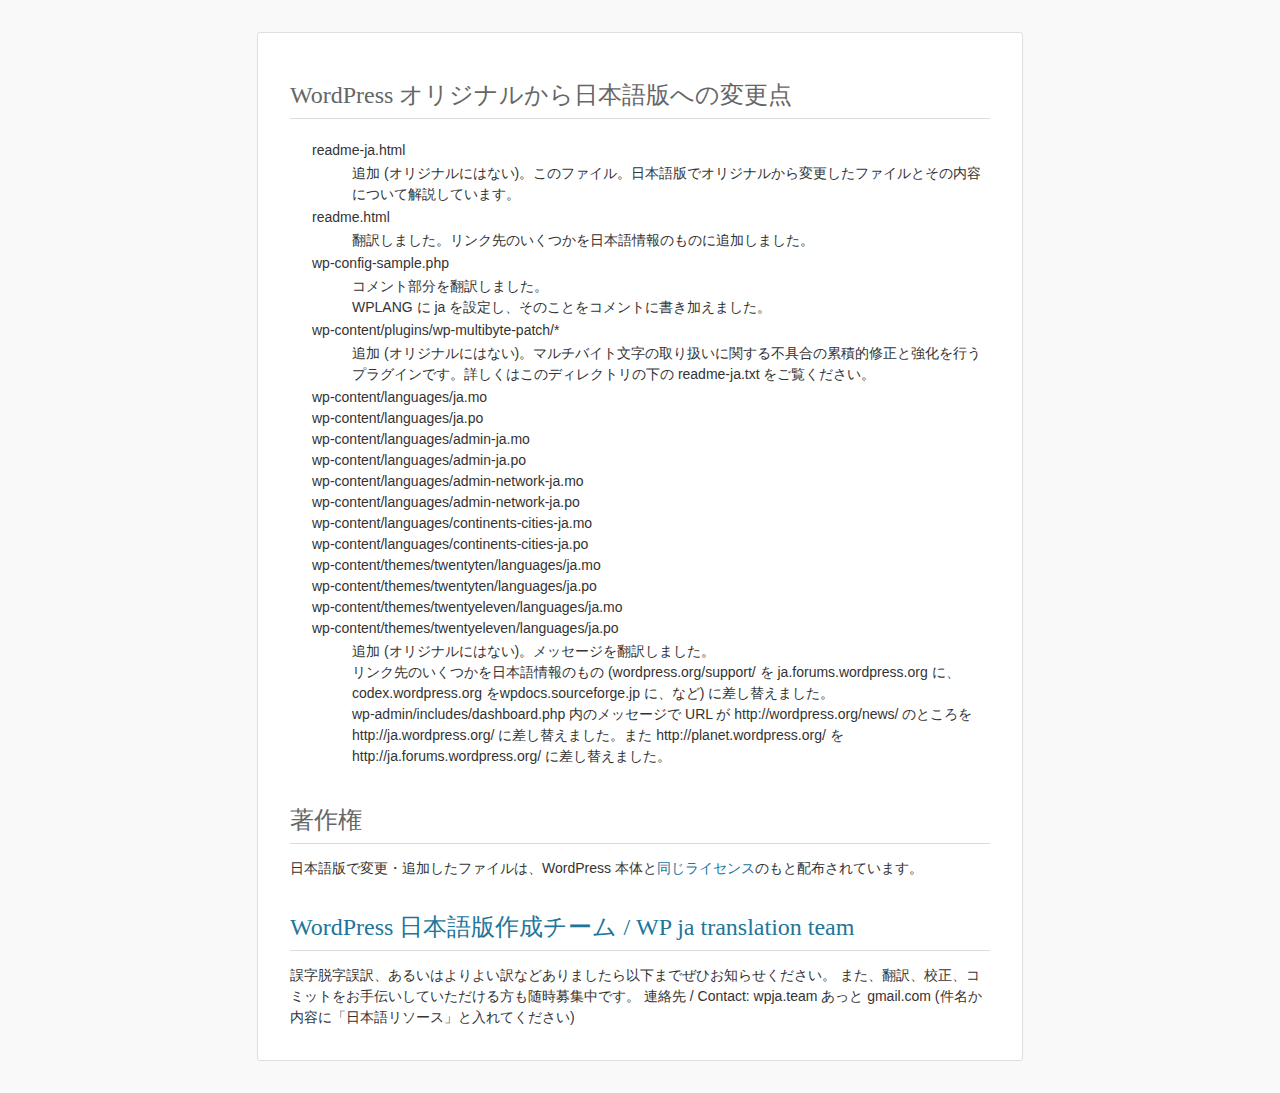
<file: wp/readme-ja.html>
<!DOCTYPE html PUBLIC "-//W3C//DTD XHTML 1.0 Strict//EN" "http://www.w3.org/TR/xhtml1/DTD/xhtml1-strict.dtd">
<html xmlns="http://www.w3.org/1999/xhtml">
<head>
	<meta http-equiv="Content-Type" content="text/html; charset=utf-8" />
	<title>WordPress オリジナルから日本語版への変更点</title>
	<link rel="stylesheet" href="wp-admin/css/install.css?ver=20100228" type="text/css" />
</head>
<body>
<h1>WordPress オリジナルから日本語版への変更点</h1>

<dl>
  <dt>readme-ja.html</dt>
  <dd>追加 (オリジナルにはない)。このファイル。日本語版でオリジナルから変更したファイルとその内容について解説しています。</dd>
  <dt>readme.html</dt>
  <dd>翻訳しました。リンク先のいくつかを日本語情報のものに追加しました。</dd>
  <dt>wp-config-sample.php</dt>
  <dd>コメント部分を翻訳しました。<br />
	WPLANG に ja を設定し、そのことをコメントに書き加えました。</dd>
  <dt>wp-content/plugins/wp-multibyte-patch/*</dt>
  <dd>追加 (オリジナルにはない)。マルチバイト文字の取り扱いに関する不具合の累積的修正と強化を行うプラグインです。詳しくはこのディレクトリの下の readme-ja.txt をご覧ください。</dd>
  <dt>wp-content/languages/ja.mo<br />
	wp-content/languages/ja.po<br />
	wp-content/languages/admin-ja.mo<br />
	wp-content/languages/admin-ja.po<br />
	wp-content/languages/admin-network-ja.mo<br />
	wp-content/languages/admin-network-ja.po<br />
	wp-content/languages/continents-cities-ja.mo<br />
	wp-content/languages/continents-cities-ja.po<br />
	wp-content/themes/twentyten/languages/ja.mo<br />
	wp-content/themes/twentyten/languages/ja.po<br />
	wp-content/themes/twentyeleven/languages/ja.mo<br />
	wp-content/themes/twentyeleven/languages/ja.po<br />
  <dd>追加 (オリジナルにはない)。メッセージを翻訳しました。<br />
	リンク先のいくつかを日本語情報のもの (wordpress.org/support/ を ja.forums.wordpress.org に、codex.wordpress.org をwpdocs.sourceforge.jp に、など) に差し替えました。<br />
	wp-admin/includes/dashboard.php 内のメッセージで URL が http://wordpress.org/news/ のところを http://ja.wordpress.org/ に差し替えました。また http://planet.wordpress.org/ を http://ja.forums.wordpress.org/ に差し替えました。</dd>
</dl>

<h1>著作権</h1>
<p>日本語版で変更・追加したファイルは、WordPress 本体と<a href="license.txt">同じライセンス</a>のもと配布されています。</p>

<h1><a href="http://groups.google.com/group/wp-ja-pkg" >WordPress 日本語版作成チーム / WP ja translation team</a></h1>
<p>
誤字脱字誤訳、あるいはよりよい訳などありましたら以下までぜひお知らせください。
また、翻訳、校正、コミットをお手伝いしていただける方も随時募集中です。
連絡先 / Contact: wpja.team あっと gmail.com (件名か内容に「日本語リソース」と入れてください)
</p>
</body>
</html>
</file>
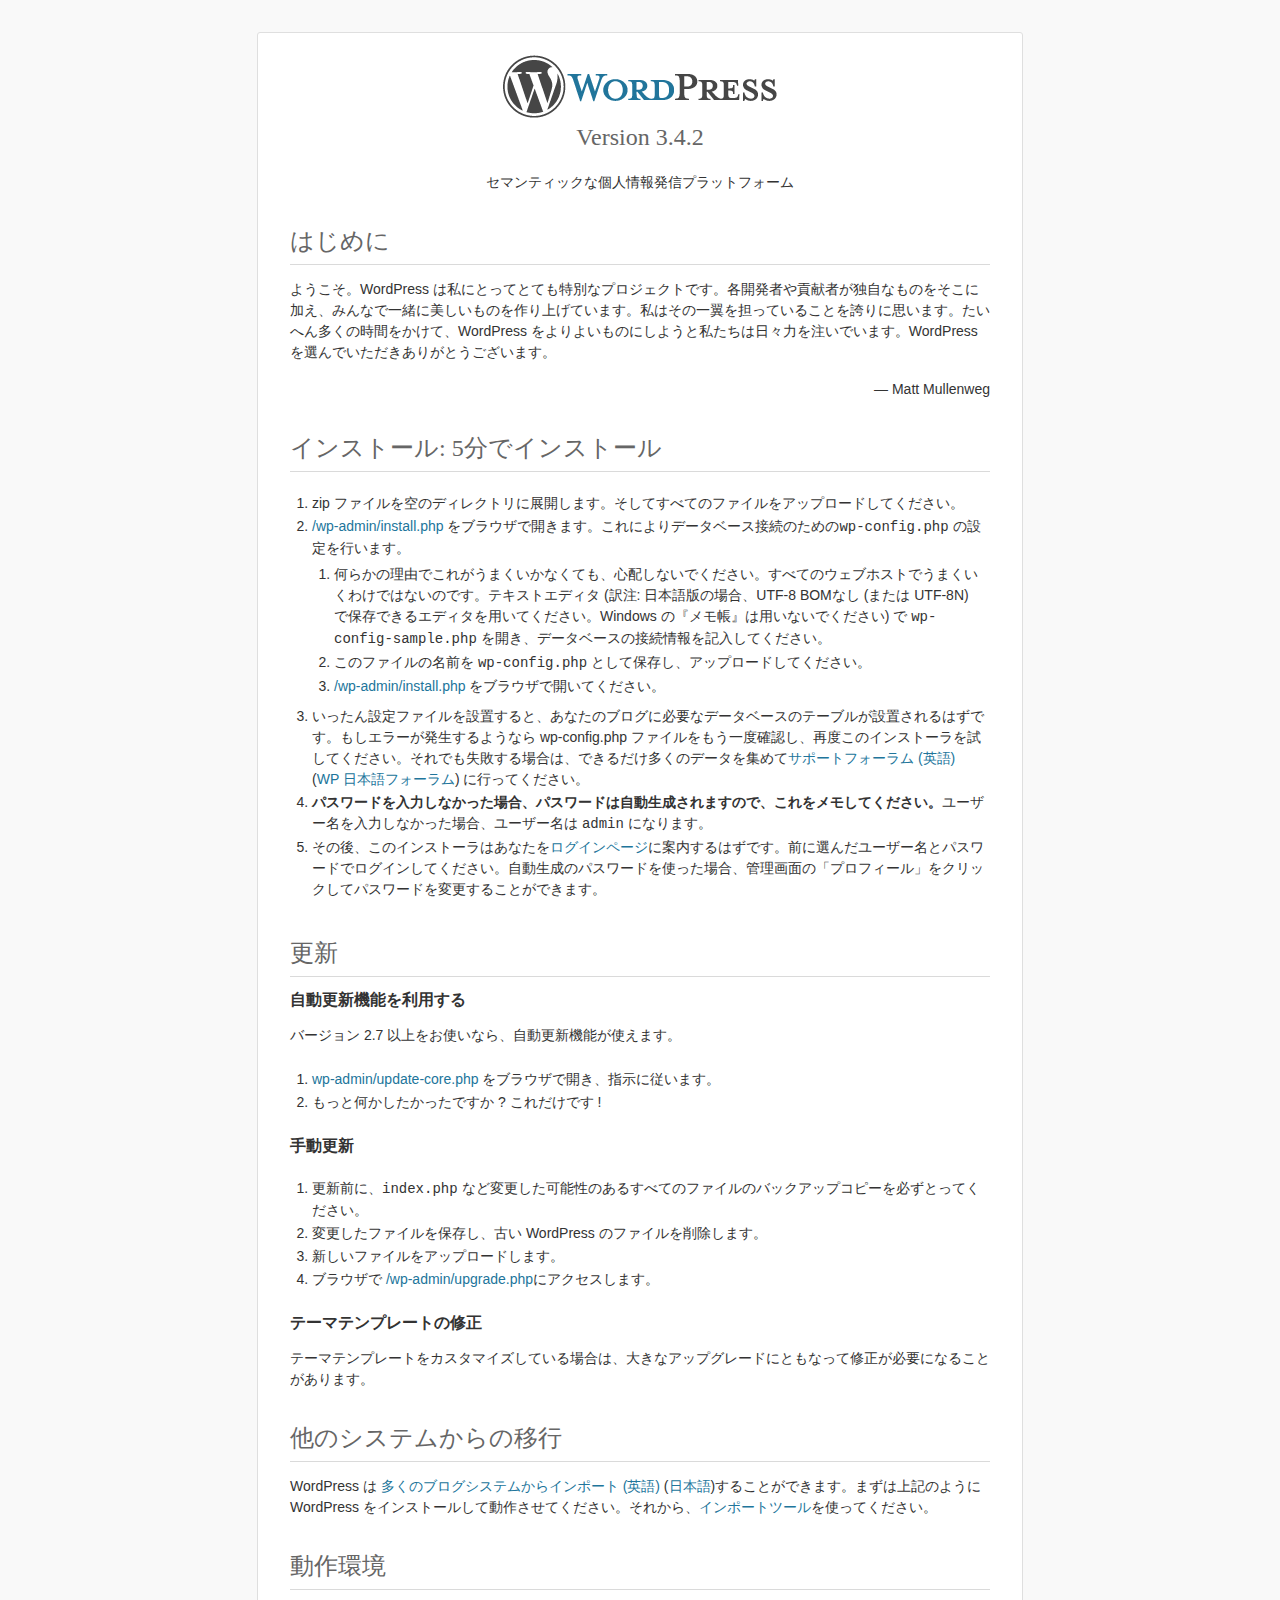
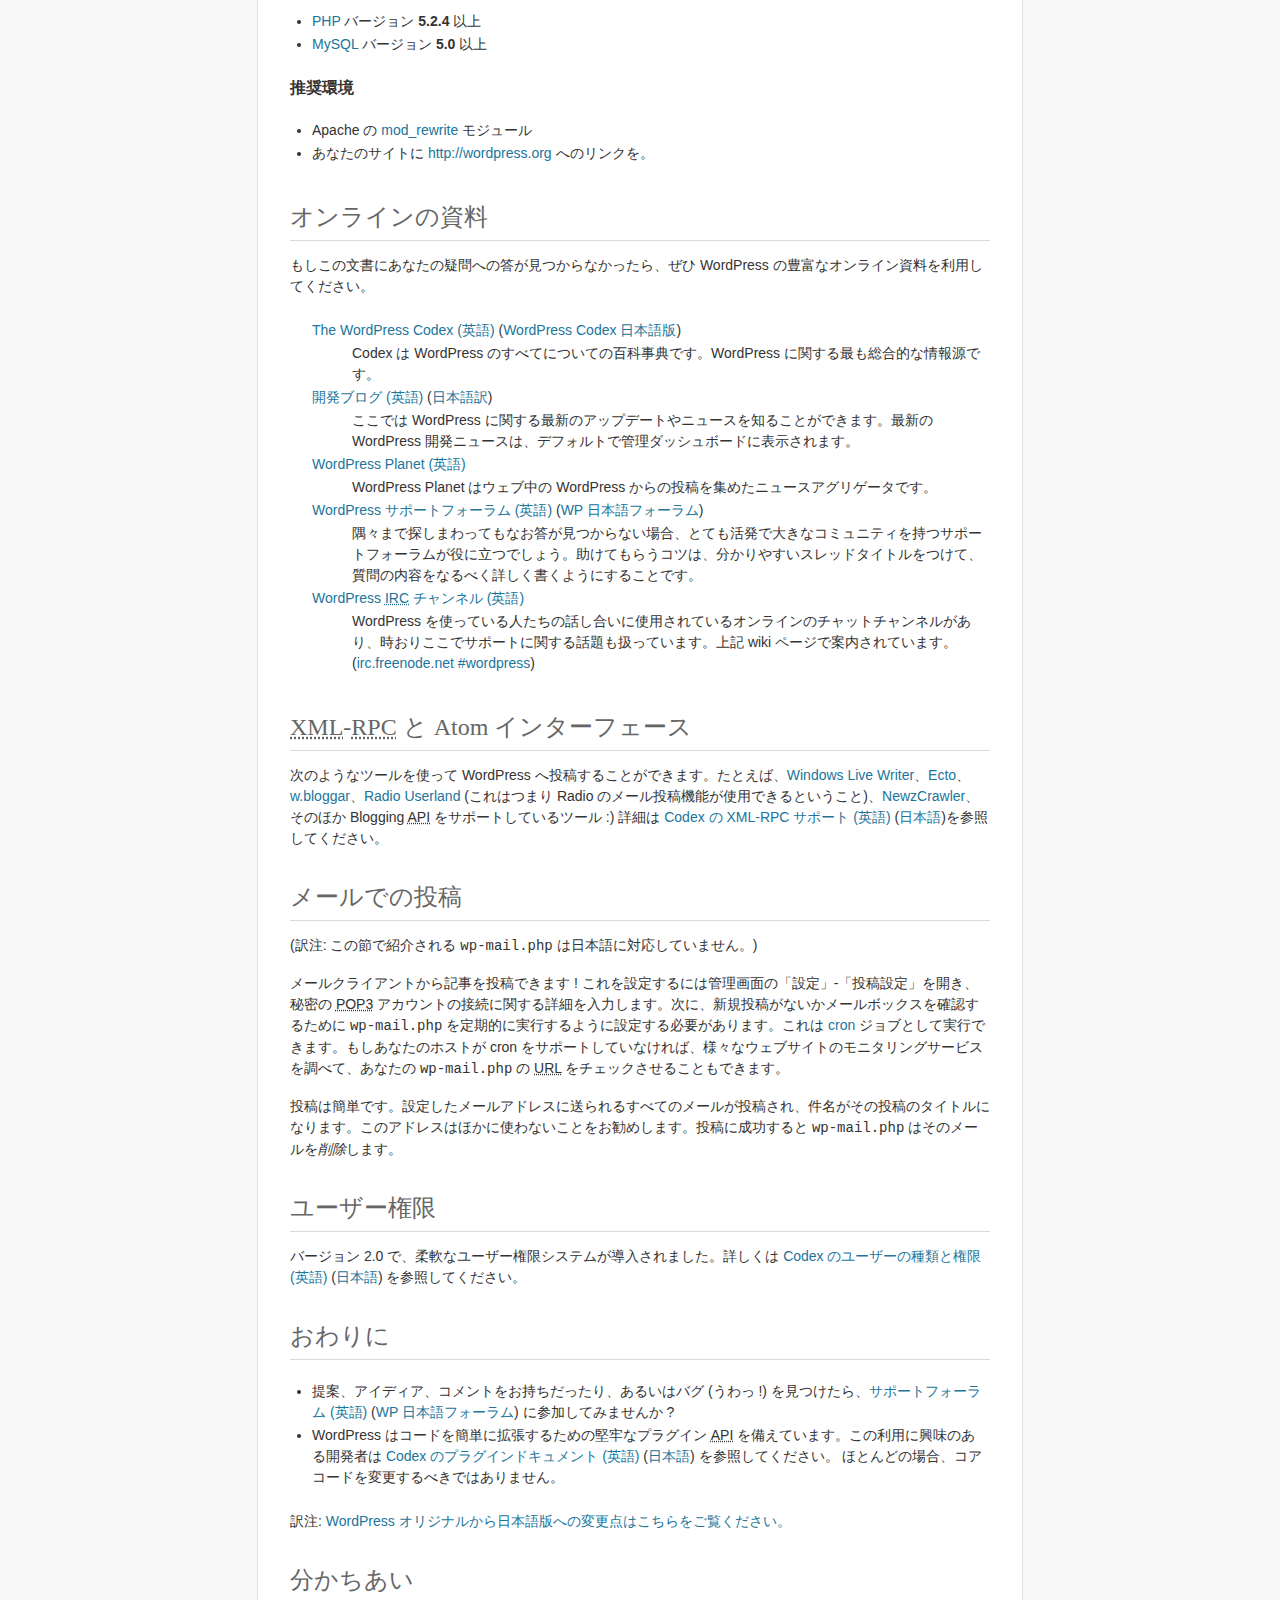
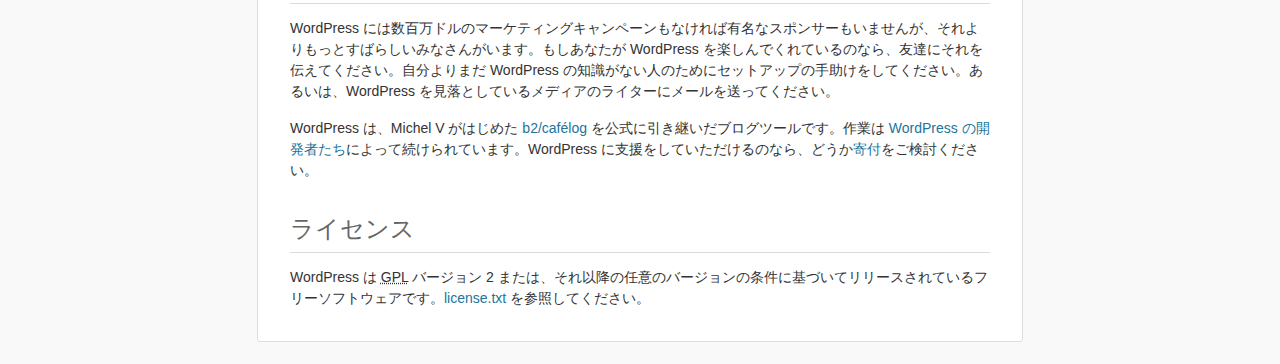
<file: wp/readme.html>
<!DOCTYPE html PUBLIC "-//W3C//DTD XHTML 1.0 Strict//EN" "http://www.w3.org/TR/xhtml1/DTD/xhtml1-strict.dtd">
<html xmlns="http://www.w3.org/1999/xhtml">
<head>
	<meta http-equiv="Content-Type" content="text/html; charset=utf-8" />
	<title>WordPress &#8250; お読みください</title>
	<link rel="stylesheet" href="wp-admin/css/install.css?ver=20100228" type="text/css" />
</head>
<body>
<h1 id="logo">
	<a href="http://wordpress.org/"><img alt="WordPress" src="wp-admin/images/wordpress-logo.png" /></a>
	<br /> Version 3.4.2
</h1>
<p style="text-align: center">セマンティックな個人情報発信プラットフォーム</p>

<h1>はじめに</h1>
<p>ようこそ。WordPress は私にとってとても特別なプロジェクトです。各開発者や貢献者が独自なものをそこに加え、みんなで一緒に美しいものを作り上げています。私はその一翼を担っていることを誇りに思います。たいへん多くの時間をかけて、WordPress をよりよいものにしようと私たちは日々力を注いでいます。WordPress を選んでいただきありがとうございます。</p>
<p style="text-align: right">&#8212; Matt Mullenweg</p>

<h1>インストール: 5分でインストール</h1>
<ol>
	<li>zip ファイルを空のディレクトリに展開します。そしてすべてのファイルをアップロードしてください。</li>
	<li><span class="file"><a href="wp-admin/install.php">/wp-admin/install.php</a></span> をブラウザで開きます。これによりデータベース接続のための<code>wp-config.php</code> の設定を行います。
		<ol>
			<li>何らかの理由でこれがうまくいかなくても、心配しないでください。すべてのウェブホストでうまくいくわけではないのです。テキストエディタ (訳注: 日本語版の場合、UTF-8 BOMなし (または UTF-8N) で保存できるエディタを用いてください。Windows の『メモ帳』は用いないでください) で <code>wp-config-sample.php</code> を開き、データベースの接続情報を記入してください。</li>
			<li>このファイルの名前を <code>wp-config.php</code> として保存し、アップロードしてください。</li>
			<li><span class="file"><a href="wp-admin/install.php">/wp-admin/install.php</a></span> をブラウザで開いてください。</li>
		</ol>
	</li>
	<li>いったん設定ファイルを設置すると、あなたのブログに必要なデータベースのテーブルが設置されるはずです。もしエラーが発生するようなら <span class="file">wp-config.php</span> ファイルをもう一度確認し、再度このインストーラを試してください。それでも失敗する場合は、できるだけ多くのデータを集めて<a href="http://wordpress.org/support/">サポートフォーラム (英語)</a> (<a href="http://ja.forums.wordpress.org/">WP 日本語フォーラム</a>) に行ってください。</li>
	<li><strong>パスワードを入力しなかった場合、パスワードは自動生成されますので、これをメモしてください。</strong>ユーザー名を入力しなかった場合、ユーザー名は <code>admin</code> になります。</li>
	<li>その後、このインストーラはあなたを<a href="wp-login.php">ログインページ</a>に案内するはずです。前に選んだユーザー名とパスワードでログインしてください。自動生成のパスワードを使った場合、管理画面の「プロフィール」をクリックしてパスワードを変更することができます。</li>
</ol>

<h1>更新</h1>
<h2>自動更新機能を利用する</h2>
<p>バージョン 2.7 以上をお使いなら、自動更新機能が使えます。</p>
<ol>
	<li><span class="file"><a href="wp-admin/update-core.php">wp-admin/update-core.php</a></span> をブラウザで開き、指示に従います。</li>
	<li>もっと何かしたかったですか ? これだけです !</li>
</ol>

<h2>手動更新</h2>
<ol>
	<li>更新前に、<code>index.php</code> など変更した可能性のあるすべてのファイルのバックアップコピーを必ずとってください。</li>
	<li>変更したファイルを保存し、古い WordPress のファイルを削除します。</li>
	<li>新しいファイルをアップロードします。</li>
	<li>ブラウザで <span class="file"><a href="wp-admin/upgrade.php">/wp-admin/upgrade.php</a></span>にアクセスします。</li>
</ol>

<h2>テーマテンプレートの修正</h2>
<p>テーマテンプレートをカスタマイズしている場合は、大きなアップグレードにともなって修正が必要になることがあります。</p>

<h1>他のシステムからの移行</h1>
<p>WordPress は <a href="http://codex.wordpress.org/Importing_Content">多くのブログシステムからインポート (英語)</a> (<a href="http://wpdocs.sourceforge.jp/Importing_Content" title="Importing_Content - WordPress Codex 日本語版">日本語</a>)することができます。まずは上記のように WordPress をインストールして動作させてください。それから、<a href="wp-admin/import.php" title="Import to WordPress">インポートツール</a>を使ってください。</p>

<h1>動作環境</h1>
<ul>
	<li><a href="http://php.net/">PHP</a> バージョン <strong>5.2.4</strong> 以上</li>
	<li><a href="http://www.mysql.com/">MySQL</a> バージョン <strong>5.0</strong> 以上</li>
</ul>

<h2>推奨環境</h2>
<ul>
	<li>Apache の <a href="http://httpd.apache.org/docs/2.2/mod/mod_rewrite.html">mod_rewrite</a> モジュール</li>
	<li>あなたのサイトに <a href="http://wordpress.org/">http://wordpress.org</a> へのリンクを。</li>
</ul>

<h1>オンラインの資料</h1>
<p>もしこの文書にあなたの疑問への答が見つからなかったら、ぜひ WordPress の豊富なオンライン資料を利用してください。</p>
<dl>
	<dt><a href="http://codex.wordpress.org/">The WordPress Codex (英語)</a> (<a href="http://wpdocs.sourceforge.jp/">WordPress Codex 日本語版</a>)</dt>
		<dd>Codex は WordPress のすべてについての百科事典です。WordPress に関する最も総合的な情報源です。</dd>
	<dt><a href="http://wordpress.org/news/">開発ブログ (英語)</a> (<a href="http://ja.wordpress.org/" title="WordPress | 日本語">日本語訳</a>)</dt>
		<dd>ここでは WordPress に関する最新のアップデートやニュースを知ることができます。最新の WordPress 開発ニュースは、デフォルトで管理ダッシュボードに表示されます。</dd>
	<dt><a href="http://planet.wordpress.org/">WordPress Planet (英語)</a></dt>
		<dd>WordPress Planet はウェブ中の WordPress からの投稿を集めたニュースアグリゲータです。</dd>
	<dt><a href="http://wordpress.org/support/">WordPress サポートフォーラム (英語)</a> (<a href="http://ja.forums.wordpress.org/">WP 日本語フォーラム</a>)</dt>
		<dd>隅々まで探しまわってもなお答が見つからない場合、とても活発で大きなコミュニティを持つサポートフォーラムが役に立つでしょう。助けてもらうコツは、分かりやすいスレッドタイトルをつけて、質問の内容をなるべく詳しく書くようにすることです。</dd>
	<dt><a href="http://codex.wordpress.org/IRC">WordPress <abbr title="Internet Relay Chat">IRC</abbr> チャンネル (英語)</a></dt>
		<dd>WordPress を使っている人たちの話し合いに使用されているオンラインのチャットチャンネルがあり、時おりここでサポートに関する話題も扱っています。上記 wiki ページで案内されています。(<a href="irc://irc.freenode.net/wordpress">irc.freenode.net #wordpress</a>)</dd>
</dl>

<h1><abbr title="eXtensible Markup Language">XML</abbr>-<abbr title="Remote Procedure Call">RPC</abbr> と Atom インターフェース</h1>
<p>次のようなツールを使って WordPress へ投稿することができます。たとえば、<a href="http://download.live.com/writer">Windows Live Writer</a>、<a href="http://illuminex.com/ecto/">Ecto</a>、<a href="http://bloggar.com/">w.bloggar</a>、<a href="http://radio.userland.com/">Radio Userland</a> (これはつまり Radio のメール投稿機能が使用できるということ)、<a href="http://www.newzcrawler.com/">NewzCrawler</a>、そのほか Blogging <abbr title="application programming interface">API</abbr> をサポートしているツール :) 詳細は <a href="http://codex.wordpress.org/XML-RPC_Support">Codex の <abbr>XML</abbr>-<abbr>RPC</abbr> サポート (英語) </a> (<a href="http://wpdocs.sourceforge.jp/XML-RPC_Support" title="XML-RPCサポート - WordPress Codex 日本語版">日本語</a>)を参照してください。</p>

<h1>メールでの投稿</h1>
<p>(訳注: この節で紹介される <code>wp-mail.php</code> は日本語に対応していません。)</p>
<p>メールクライアントから記事を投稿できます ! これを設定するには管理画面の「設定」-「投稿設定」を開き、秘密の <abbr title="Post Office Protocol version 3">POP3</abbr> アカウントの接続に関する詳細を入力します。次に、新規投稿がないかメールボックスを確認するために <code>wp-mail.php</code> を定期的に実行するように設定する必要があります。これは <a href="http://en.wikipedia.org/wiki/Cron">cron</a> ジョブとして実行できます。もしあなたのホストが cron をサポートしていなければ、様々なウェブサイトのモニタリングサービスを調べて、あなたの <code>wp-mail.php</code> の <abbr title="Uniform Resource Locator">URL</abbr> をチェックさせることもできます。</p>
<p>投稿は簡単です。設定したメールアドレスに送られるすべてのメールが投稿され、件名がその投稿のタイトルになります。このアドレスはほかに使わないことをお勧めします。投稿に成功すると <code>wp-mail.php</code> はそのメールを<em>削除</em>します。</p>

<h1>ユーザー権限</h1>
<p>バージョン 2.0 で、柔軟なユーザー権限システムが導入されました。詳しくは <a href="http://codex.wordpress.org/Roles_and_Capabilities" title="WordPress roles and capabilities">Codex のユーザーの種類と権限 (英語)</a> (<a href="http://wpdocs.sourceforge.jp/Roles_and_Capabilities" title="ユーザーの種類と権限 - WordPress Codex 日本語版">日本語</a>) を参照してください。</p>

<h1>おわりに</h1>
<ul>
	<li>提案、アイディア、コメントをお持ちだったり、あるいはバグ (うわっ !) を見つけたら、<a href="http://wordpress.org/support/">サポートフォーラム (英語)</a> (<a href="http://ja.forums.wordpress.org/">WP 日本語フォーラム</a>) に参加してみませんか ?</li>
	<li>WordPress はコードを簡単に拡張するための堅牢なプラグイン <abbr title="application programming interface">API</abbr> を備えています。この利用に興味のある開発者は <a href="http://codex.wordpress.org/Plugin_API">Codex のプラグインドキュメント (英語)</a> (<a href="http://wpdocs.sourceforge.jp/%E3%83%97%E3%83%A9%E3%82%B0%E3%82%A4%E3%83%B3_API" title="プラグイン API - WordPress Codex 日本語版">日本語</a>) を参照してください。 ほとんどの場合、コアコードを変更するべきではありません。</li>
</ul>
<p>訳注: <a href="readme-ja.html" >WordPress オリジナルから日本語版への変更点はこちらをご覧ください。</a></p>

<h1>分かちあい</h1>
<p>WordPress には数百万ドルのマーケティングキャンペーンもなければ有名なスポンサーもいませんが、それよりもっとすばらしいみなさんがいます。もしあなたが WordPress を楽しんでくれているのなら、友達にそれを伝えてください。自分よりまだ WordPress の知識がない人のためにセットアップの手助けをしてください。あるいは、WordPress を見落としているメディアのライターにメールを送ってください。</p>

<p>WordPress は、Michel V がはじめた <a href="http://cafelog.com/">b2/caf&#233;log</a> を公式に引き継いだブログツールです。作業は <a href="http://wordpress.org/about/">WordPress の開発者たち</a>によって続けられています。WordPress に支援をしていただけるのなら、どうか<a href="http://wordpress.org/donate/">寄付</a>をご検討ください。</p>

<h1>ライセンス</h1>
<p>WordPress は <abbr title="GNU General Public License">GPL</abbr> バージョン 2 または、それ以降の任意のバージョンの条件に基づいてリリースされているフリーソフトウェアです。<a href="license.txt">license.txt</a> を参照してください。</p>


</body>
</html>
</file>
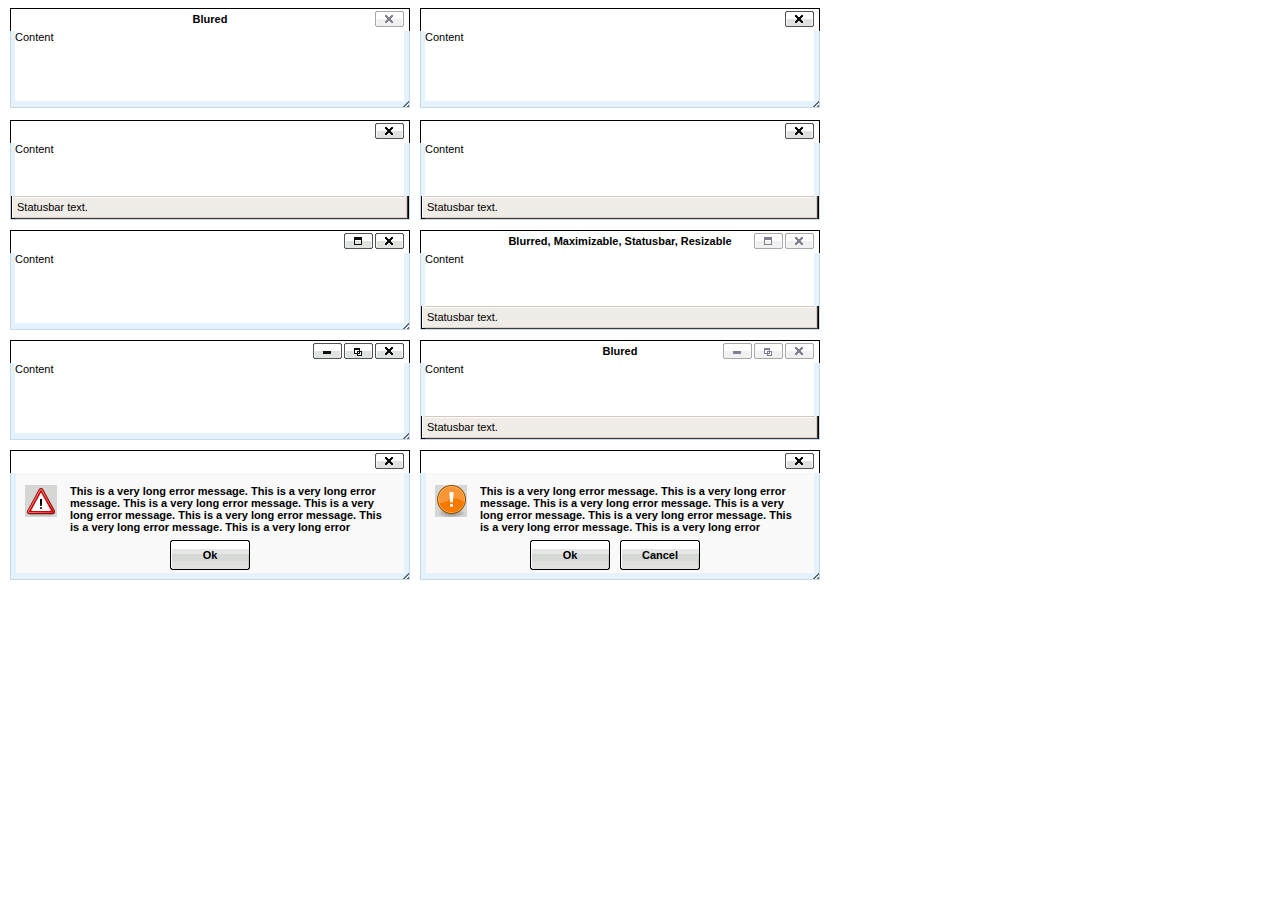
<file: wp/wp-includes/js/tinymce/plugins/inlinepopups/template.htm>
<!-- <!DOCTYPE html PUBLIC "-//W3C//DTD XHTML 1.0 Strict//EN" "http://www.w3.org/TR/xhtml1/DTD/xhtml1-strict.dtd"> -->
<html xmlns="http://www.w3.org/1999/xhtml">
<head>
<title>Template for dialogs</title>
<link rel="stylesheet" type="text/css" href="skins/clearlooks2/window.css?ver=349-20120314" />
</head>
<body>

<div class="mceEditor">
	<div class="clearlooks2" style="width:400px; height:100px; left:10px;">
		<div class="mceWrapper">
			<div class="mceTop">
				<div class="mceLeft"></div>
				<div class="mceCenter"></div>
				<div class="mceRight"></div>
				<span>Blured</span>
			</div>

			<div class="mceMiddle">
				<div class="mceLeft"></div>
				<span>Content</span>
				<div class="mceRight"></div>
			</div>

			<div class="mceBottom">
				<div class="mceLeft"></div>
				<div class="mceCenter"></div>
				<div class="mceRight"></div>
				<span>Statusbar text.</span>
			</div>

			<a class="mceMove" href="#"></a>
			<a class="mceMin" href="#"></a>
			<a class="mceMax" href="#"></a>
			<a class="mceMed" href="#"></a>
			<a class="mceClose" href="#"></a>
			<a class="mceResize mceResizeN" href="#"></a>
			<a class="mceResize mceResizeS" href="#"></a>
			<a class="mceResize mceResizeW" href="#"></a>
			<a class="mceResize mceResizeE" href="#"></a>
			<a class="mceResize mceResizeNW" href="#"></a>
			<a class="mceResize mceResizeNE" href="#"></a>
			<a class="mceResize mceResizeSW" href="#"></a>
			<a class="mceResize mceResizeSE" href="#"></a>
		</div>
	</div>

	<div class="clearlooks2" style="width:400px; height:100px; left:420px;">
		<div class="mceWrapper mceMovable mceFocus">
			<div class="mceTop">
				<div class="mceLeft"></div>
				<div class="mceCenter"></div>
				<div class="mceRight"></div>
				<span>Focused</span>
			</div>

			<div class="mceMiddle">
				<div class="mceLeft"></div>
				<span>Content</span>
				<div class="mceRight"></div>
			</div>

			<div class="mceBottom">
				<div class="mceLeft"></div>
				<div class="mceCenter"></div>
				<div class="mceRight"></div>
				<span>Statusbar text.</span>
			</div>

			<a class="mceMove" href="#"></a>
			<a class="mceMin" href="#"></a>
			<a class="mceMax" href="#"></a>
			<a class="mceMed" href="#"></a>
			<a class="mceClose" href="#"></a>
			<a class="mceResize mceResizeN" href="#"></a>
			<a class="mceResize mceResizeS" href="#"></a>
			<a class="mceResize mceResizeW" href="#"></a>
			<a class="mceResize mceResizeE" href="#"></a>
			<a class="mceResize mceResizeNW" href="#"></a>
			<a class="mceResize mceResizeNE" href="#"></a>
			<a class="mceResize mceResizeSW" href="#"></a>
			<a class="mceResize mceResizeSE" href="#"></a>
		</div>
	</div>

	<div class="clearlooks2" style="width:400px; height:100px; left:10px; top:120px;">
		<div class="mceWrapper mceMovable mceFocus mceStatusbar">
			<div class="mceTop">
				<div class="mceLeft"></div>
				<div class="mceCenter"></div>
				<div class="mceRight"></div>
				<span>Statusbar</span>
			</div>

			<div class="mceMiddle">
				<div class="mceLeft"></div>
				<span>Content</span>
				<div class="mceRight"></div>
			</div>

			<div class="mceBottom">
				<div class="mceLeft"></div>
				<div class="mceCenter"></div>
				<div class="mceRight"></div>
				<span>Statusbar text.</span>
			</div>

			<a class="mceMove" href="#"></a>
			<a class="mceMin" href="#"></a>
			<a class="mceMax" href="#"></a>
			<a class="mceMed" href="#"></a>
			<a class="mceClose" href="#"></a>
			<a class="mceResize mceResizeN" href="#"></a>
			<a class="mceResize mceResizeS" href="#"></a>
			<a class="mceResize mceResizeW" href="#"></a>
			<a class="mceResize mceResizeE" href="#"></a>
			<a class="mceResize mceResizeNW" href="#"></a>
			<a class="mceResize mceResizeNE" href="#"></a>
			<a class="mceResize mceResizeSW" href="#"></a>
			<a class="mceResize mceResizeSE" href="#"></a>
		</div>
	</div>

	<div class="clearlooks2" style="width:400px; height:100px; left:420px; top:120px;">
		<div class="mceWrapper mceMovable mceFocus mceStatusbar mceResizable">
			<div class="mceTop">
				<div class="mceLeft"></div>
				<div class="mceCenter"></div>
				<div class="mceRight"></div>
				<span>Statusbar, Resizable</span>
			</div>

			<div class="mceMiddle">
				<div class="mceLeft"></div>
				<span>Content</span>
				<div class="mceRight"></div>
			</div>

			<div class="mceBottom">
				<div class="mceLeft"></div>
				<div class="mceCenter"></div>
				<div class="mceRight"></div>
				<span>Statusbar text.</span>
			</div>

			<a class="mceMove" href="#"></a>
			<a class="mceMin" href="#"></a>
			<a class="mceMax" href="#"></a>
			<a class="mceMed" href="#"></a>
			<a class="mceClose" href="#"></a>
			<a class="mceResize mceResizeN" href="#"></a>
			<a class="mceResize mceResizeS" href="#"></a>
			<a class="mceResize mceResizeW" href="#"></a>
			<a class="mceResize mceResizeE" href="#"></a>
			<a class="mceResize mceResizeNW" href="#"></a>
			<a class="mceResize mceResizeNE" href="#"></a>
			<a class="mceResize mceResizeSW" href="#"></a>
			<a class="mceResize mceResizeSE" href="#"></a>
		</div>
	</div>

	<div class="clearlooks2" style="width:400px; height:100px; left:10px; top:230px;">
		<div class="mceWrapper mceMovable mceFocus mceResizable mceMaximizable">
			<div class="mceTop">
				<div class="mceLeft"></div>
				<div class="mceCenter"></div>
				<div class="mceRight"></div>
				<span>Resizable, Maximizable</span>
			</div>

			<div class="mceMiddle">
				<div class="mceLeft"></div>
				<span>Content</span>
				<div class="mceRight"></div>
			</div>

			<div class="mceBottom">
				<div class="mceLeft"></div>
				<div class="mceCenter"></div>
				<div class="mceRight"></div>
				<span>Statusbar text.</span>
			</div>

			<a class="mceMove" href="#"></a>
			<a class="mceMin" href="#"></a>
			<a class="mceMax" href="#"></a>
			<a class="mceMed" href="#"></a>
			<a class="mceClose" href="#"></a>
			<a class="mceResize mceResizeN" href="#"></a>
			<a class="mceResize mceResizeS" href="#"></a>
			<a class="mceResize mceResizeW" href="#"></a>
			<a class="mceResize mceResizeE" href="#"></a>
			<a class="mceResize mceResizeNW" href="#"></a>
			<a class="mceResize mceResizeNE" href="#"></a>
			<a class="mceResize mceResizeSW" href="#"></a>
			<a class="mceResize mceResizeSE" href="#"></a>
		</div>
	</div>

	<div class="clearlooks2" style="width:400px; height:100px; left:420px; top:230px;">
		<div class="mceWrapper mceMovable mceStatusbar mceResizable mceMaximizable">
			<div class="mceTop">
				<div class="mceLeft"></div>
				<div class="mceCenter"></div>
				<div class="mceRight"></div>
				<span>Blurred, Maximizable, Statusbar, Resizable</span>
			</div>

			<div class="mceMiddle">
				<div class="mceLeft"></div>
				<span>Content</span>
				<div class="mceRight"></div>
			</div>

			<div class="mceBottom">
				<div class="mceLeft"></div>
				<div class="mceCenter"></div>
				<div class="mceRight"></div>
				<span>Statusbar text.</span>
			</div>

			<a class="mceMove" href="#"></a>
			<a class="mceMin" href="#"></a>
			<a class="mceMax" href="#"></a>
			<a class="mceMed" href="#"></a>
			<a class="mceClose" href="#"></a>
			<a class="mceResize mceResizeN" href="#"></a>
			<a class="mceResize mceResizeS" href="#"></a>
			<a class="mceResize mceResizeW" href="#"></a>
			<a class="mceResize mceResizeE" href="#"></a>
			<a class="mceResize mceResizeNW" href="#"></a>
			<a class="mceResize mceResizeNE" href="#"></a>
			<a class="mceResize mceResizeSW" href="#"></a>
			<a class="mceResize mceResizeSE" href="#"></a>
		</div>
	</div>

	<div class="clearlooks2" style="width:400px; height:100px; left:10px; top:340px;">
		<div class="mceWrapper mceMovable mceFocus mceResizable mceMaximized mceMinimizable mceMaximizable">
			<div class="mceTop">
				<div class="mceLeft"></div>
				<div class="mceCenter"></div>
				<div class="mceRight"></div>
				<span>Maximized, Maximizable, Minimizable</span>
			</div>

			<div class="mceMiddle">
				<div class="mceLeft"></div>
				<span>Content</span>
				<div class="mceRight"></div>
			</div>

			<div class="mceBottom">
				<div class="mceLeft"></div>
				<div class="mceCenter"></div>
				<div class="mceRight"></div>
				<span>Statusbar text.</span>
			</div>

			<a class="mceMove" href="#"></a>
			<a class="mceMin" href="#"></a>
			<a class="mceMax" href="#"></a>
			<a class="mceMed" href="#"></a>
			<a class="mceClose" href="#"></a>
			<a class="mceResize mceResizeN" href="#"></a>
			<a class="mceResize mceResizeS" href="#"></a>
			<a class="mceResize mceResizeW" href="#"></a>
			<a class="mceResize mceResizeE" href="#"></a>
			<a class="mceResize mceResizeNW" href="#"></a>
			<a class="mceResize mceResizeNE" href="#"></a>
			<a class="mceResize mceResizeSW" href="#"></a>
			<a class="mceResize mceResizeSE" href="#"></a>
		</div>
	</div>

	<div class="clearlooks2" style="width:400px; height:100px; left:420px; top:340px;">
		<div class="mceWrapper mceMovable mceStatusbar mceResizable mceMaximized mceMinimizable mceMaximizable">
			<div class="mceTop">
				<div class="mceLeft"></div>
				<div class="mceCenter"></div>
				<div class="mceRight"></div>
				<span>Blured</span>
			</div>

			<div class="mceMiddle">
				<div class="mceLeft"></div>
				<span>Content</span>
				<div class="mceRight"></div>
			</div>

			<div class="mceBottom">
				<div class="mceLeft"></div>
				<div class="mceCenter"></div>
				<div class="mceRight"></div>
				<span>Statusbar text.</span>
			</div>

			<a class="mceMove" href="#"></a>
			<a class="mceMin" href="#"></a>
			<a class="mceMax" href="#"></a>
			<a class="mceMed" href="#"></a>
			<a class="mceClose" href="#"></a>
			<a class="mceResize mceResizeN" href="#"></a>
			<a class="mceResize mceResizeS" href="#"></a>
			<a class="mceResize mceResizeW" href="#"></a>
			<a class="mceResize mceResizeE" href="#"></a>
			<a class="mceResize mceResizeNW" href="#"></a>
			<a class="mceResize mceResizeNE" href="#"></a>
			<a class="mceResize mceResizeSW" href="#"></a>
			<a class="mceResize mceResizeSE" href="#"></a>
		</div>
	</div>

	<div class="clearlooks2" style="width:400px; height:130px; left:10px; top:450px;">
		<div class="mceWrapper mceMovable mceFocus mceModal mceAlert">
			<div class="mceTop">
				<div class="mceLeft"></div>
				<div class="mceCenter"></div>
				<div class="mceRight"></div>
				<span>Alert</span>
			</div>

			<div class="mceMiddle">
				<div class="mceLeft"></div>
				<span>
					This is a very long error message. This is a very long error message.
					This is a very long error message. This is a very long error message.
					This is a very long error message. This is a very long error message.
					This is a very long error message. This is a very long error message.
					This is a very long error message. This is a very long error message.
					This is a very long error message. This is a very long error message.
				</span>
				<div class="mceRight"></div>
				<div class="mceIcon"></div>
			</div>

			<div class="mceBottom">
				<div class="mceLeft"></div>
				<div class="mceCenter"></div>
				<div class="mceRight"></div>
			</div>

			<a class="mceMove" href="#"></a>
			<a class="mceButton mceOk" href="#">Ok</a>
			<a class="mceClose" href="#"></a>
		</div>
	</div>

	<div class="clearlooks2" style="width:400px; height:130px; left:420px; top:450px;">
		<div class="mceWrapper mceMovable mceFocus mceModal mceConfirm">
			<div class="mceTop">
				<div class="mceLeft"></div>
				<div class="mceCenter"></div>
				<div class="mceRight"></div>
				<span>Confirm</span>
			</div>

			<div class="mceMiddle">
				<div class="mceLeft"></div>
				<span>
					This is a very long error message. This is a very long error message.
					This is a very long error message. This is a very long error message.
					This is a very long error message. This is a very long error message.
					This is a very long error message. This is a very long error message.
					This is a very long error message. This is a very long error message.
					This is a very long error message. This is a very long error message.
					</span>
				<div class="mceRight"></div>
				<div class="mceIcon"></div>
			</div>

			<div class="mceBottom">
				<div class="mceLeft"></div>
				<div class="mceCenter"></div>
				<div class="mceRight"></div>
			</div>

			<a class="mceMove" href="#"></a>
			<a class="mceButton mceOk" href="#">Ok</a>
			<a class="mceButton mceCancel" href="#">Cancel</a>
			<a class="mceClose" href="#"></a>
		</div>
	</div>
</div>

</body>
</html>
</file>
<file: wp/wp-admin/css/install.css>
html{background:#f9f9f9}body{background:#fff;color:#333;font-family:sans-serif;margin:2em auto;padding:1em 2em;-webkit-border-radius:3px;border-radius:3px;border:1px solid #dfdfdf;max-width:700px}a{color:#21759b;text-decoration:none}a:hover{color:#d54e21}h1{border-bottom:1px solid #dadada;clear:both;color:#666;font:24px Georgia,"Times New Roman",Times,serif;margin:30px 0 0 0;padding:0;padding-bottom:7px}h2{font-size:16px}p,li,dd,dt{padding-bottom:2px;font-size:14px;line-height:1.5}code,.code{font-size:14px}ul,ol,dl{padding:5px 5px 5px 22px}a img{border:0}abbr{border:0;font-variant:normal}#logo{margin:6px 0 14px 0;border-bottom:0;text-align:center}.step{margin:20px 0 15px}.step,th{text-align:left;padding:0}.submit input,.button,.button-secondary{font-family:sans-serif;text-decoration:none;font-size:14px!important;line-height:16px;padding:6px 12px;cursor:pointer;border:1px solid #bbb;color:#464646;-webkit-border-radius:15px;border-radius:15px;-moz-box-sizing:content-box;-webkit-box-sizing:content-box;box-sizing:content-box}.button:hover,.button-secondary:hover,.submit input:hover{color:#000;border-color:#666}.button,.submit input,.button-secondary{background:#f2f2f2 url(../images/white-grad.png) repeat-x scroll left top}.button:active,.submit input:active,.button-secondary:active{background:#eee url(../images/white-grad-active.png) repeat-x scroll left top}textarea{border:1px solid #dfdfdf;-webkit-border-radius:3px;border-radius:3px;font-family:sans-serif;width:695px}.form-table{border-collapse:collapse;margin-top:1em;width:100%}.form-table td{margin-bottom:9px;padding:10px 20px 10px 0;border-bottom:8px solid #fff;font-size:14px;vertical-align:top}.form-table th{font-size:14px;text-align:left;padding:16px 20px 10px 0;border-bottom:8px solid #fff;width:140px;vertical-align:top}.form-table code{line-height:18px;font-size:14px}.form-table p{margin:4px 0 0 0;font-size:11px}.form-table input{line-height:20px;font-size:15px;padding:2px;border:1px #dfdfdf solid;-webkit-border-radius:3px;border-radius:3px;font-family:sans-serif}.form-table input[type=text],.form-table input[type=password]{width:206px}.form-table th p{font-weight:normal}.form-table.install-success td{vertical-align:middle;padding:16px 20px 10px 0}.form-table.install-success td p{margin:0;font-size:14px}.form-table.install-success td code{margin:0;font-size:18px}#error-page{margin-top:50px}#error-page p{font-size:14px;line-height:18px;margin:25px 0 20px}#error-page code,.code{font-family:Consolas,Monaco,monospace}#pass-strength-result{background-color:#eee;border-color:#ddd!important;border-style:solid;border-width:1px;margin:5px 5px 5px 0;padding:5px;text-align:center;width:200px;display:none}#pass-strength-result.bad{background-color:#ffb78c;border-color:#ff853c!important}#pass-strength-result.good{background-color:#ffec8b;border-color:#fc0!important}#pass-strength-result.short{background-color:#ffa0a0;border-color:#f04040!important}#pass-strength-result.strong{background-color:#c3ff88;border-color:#8dff1c!important}.message{border:1px solid #e6db55;padding:.3em .6em;margin:5px 0 15px;background-color:#ffffe0}body.rtl{font-family:Tahoma,arial}.rtl h1{font-family:arial;margin:5px -4px 0 0}.rtl ul,.rtl ol{padding:5px 22px 5px 5px}.rtl .step,.rtl th,.rtl .form-table th{text-align:right}.rtl .submit input,.rtl .button,.rtl .button-secondary{margin-right:0}.rtl #dbname,.rtl #uname,.rtl #pwd,.rtl #dbhost,.rtl #prefix,.rtl #user_login,.rtl #admin_email,.rtl #pass1,.rtl #pass2{direction:ltr}
</file>
<file: wp/wp-includes/js/tinymce/plugins/inlinepopups/skins/clearlooks2/window.css>
/* Clearlooks 2 */

/* Reset */
.clearlooks2, .clearlooks2 div, .clearlooks2 span, .clearlooks2 a {vertical-align:baseline; text-align:left; position:absolute; border:0; padding:0; margin:0; background:transparent; font-family:Arial,Verdana; font-size:11px; color:#000; text-decoration:none; font-weight:normal; width:auto; height:auto; overflow:hidden; display:block}

/* General */
.clearlooks2 {position:absolute; direction:ltr}
.clearlooks2 .mceWrapper {position:static}
.mceEventBlocker {position:fixed; left:0; top:0; background:url(img/horizontal.gif) no-repeat 0 -75px; width:100%; height:100%}
.clearlooks2 .mcePlaceHolder {border:1px solid #000; background:#888; top:0; left:0; opacity:0.5; -ms-filter:'alpha(opacity=50)'; filter:alpha(opacity=50)}
.clearlooks2_modalBlocker {position:fixed; left:0; top:0; width:100%; height:100%; background:#FFF; opacity:0.6; -ms-filter:'alpha(opacity=60)'; filter:alpha(opacity=60); display:none}

/* Top */
.clearlooks2 .mceTop, 
.clearlooks2 .mceTop div {
	top:0; 
	width:100%; 
	height:23px
}
.clearlooks2 .mceTop .mceLeft {
	width:55%; 
	background-image: none;
	border-style: solid none none solid;
	border-width: 1px;
}
.clearlooks2 .mceTop .mceCenter {
}
.clearlooks2 .mceTop .mceRight {
	right:0; 
	width:55%; 
	height:23px; 
	background-image: none;
	border-style: solid solid none none;
	border-width: 1px;
}
.clearlooks2 .mceTop span {
	width:100%;
	font: 12px/20px bold "Lucida Grande","Lucida Sans Unicode",Tahoma,Verdana,sans-serif;
	text-align:center; 
	vertical-align:middle; 
	line-height:23px; 
	font-weight:bold;
}
.clearlooks2 .mceFocus .mceTop .mceLeft {
	background-image: none;
	border-style: solid none none solid;
	border-width: 1px;
}
.clearlooks2 .mceFocus .mceTop .mceCenter {
}
.clearlooks2 .mceFocus .mceTop .mceRight {
	background-image: none;
	border-style: solid solid none none;
	border-width: 1px;
}
.clearlooks2 .mceFocus .mceTop span {
color:#FFF
}

/* Middle */
.clearlooks2 .mceMiddle, .clearlooks2 .mceMiddle div {top:0}
.clearlooks2 .mceMiddle {width:100%; height:100%; clip:rect(23px auto auto auto)}
.clearlooks2 .mceMiddle .mceLeft {left:0; width:5px; height:100%; background:#E4F2FD;border-left:1px solid #c6d9e9}
.clearlooks2 .mceMiddle span {top:23px; left:5px; width:100%; height:100%; background:#FFF}
.clearlooks2 .mceMiddle .mceRight {right:0; width:5px; height:100%; background:#E4F2FD;border-right:1px solid #c6d9e9}

/* Bottom */
.clearlooks2 .mceBottom, .clearlooks2 .mceBottom div {height:6px}
.clearlooks2 .mceBottom {left:0; bottom:0; width:100%;background:#E4F2FD;border-bottom:1px solid #c6d9e9}
.clearlooks2 .mceBottom div {top:0}
.clearlooks2 .mceBottom .mceLeft {left:0; width:5px; background:#E4F2FD  ;border-left:1px solid #c6d9e9}
.clearlooks2 .mceBottom .mceCenter {left:5px; width:100%}
.clearlooks2 .mceBottom .mceRight {right:0; width:6px; background:#E4F2FD url(img/drag.gif) no-repeat;border-right:1px solid #c6d9e9}
.clearlooks2 .mceBottom span {display:none}
.clearlooks2 .mceStatusbar .mceBottom, .clearlooks2 .mceStatusbar .mceBottom div {height:23px}
.clearlooks2 .mceStatusbar .mceBottom .mceLeft {background:url(img/corners.gif) -29px 0}
.clearlooks2 .mceStatusbar .mceBottom .mceCenter {background:url(img/horizontal.gif) 0 -52px}
.clearlooks2 .mceStatusbar .mceBottom .mceRight {background:url(img/corners.gif) -24px 0}
.clearlooks2 .mceStatusbar .mceBottom span {display:block; left:7px; font-family:Arial, Verdana; font-size:11px; line-height:23px}

/* Actions */
.clearlooks2 a {width:29px; height:16px; top:3px;}
.clearlooks2 .mceClose {right:6px; background:url(img/buttons.gif) -87px 0}
.clearlooks2 .mceMin {display:none; right:68px; background:url(img/buttons.gif) 0 0}
.clearlooks2 .mceMed {display:none; right:37px; background:url(img/buttons.gif) -29px 0}
.clearlooks2 .mceMax {display:none; right:37px; background:url(img/buttons.gif) -58px 0}
.clearlooks2 .mceMove {display:none;width:100%;cursor:move;background:url(img/corners.gif) no-repeat -100px -100px}
.clearlooks2 .mceMovable .mceMove {display:block}
.clearlooks2 .mceFocus .mceClose {right:6px; background:url(img/buttons.gif) -87px -16px}
.clearlooks2 .mceFocus .mceMin {right:68px; background:url(img/buttons.gif) 0 -16px}
.clearlooks2 .mceFocus .mceMed {right:37px; background:url(img/buttons.gif) -29px -16px}
.clearlooks2 .mceFocus .mceMax {right:37px; background:url(img/buttons.gif) -58px -16px}
.clearlooks2 .mceFocus .mceClose:hover {right:6px; background:url(img/buttons.gif) -87px -32px}
.clearlooks2 .mceFocus .mceClose:hover {right:6px; background:url(img/buttons.gif) -87px -32px}
.clearlooks2 .mceFocus .mceMin:hover {right:68px; background:url(img/buttons.gif) 0 -32px}
.clearlooks2 .mceFocus .mceMed:hover {right:37px; background:url(img/buttons.gif) -29px -32px}
.clearlooks2 .mceFocus .mceMax:hover {right:37px; background:url(img/buttons.gif) -58px -32px}

/* Resize */
.clearlooks2 .mceResize {top:auto; left:auto; display:none; width:5px; height:5px; background:url(img/horizontal.gif) no-repeat 0 -75px}
.clearlooks2 .mceResizable .mceResize {display:block}
.clearlooks2 .mceResizable .mceMin, .clearlooks2 .mceMax {display:none}
.clearlooks2 .mceMinimizable .mceMin {display:block}
.clearlooks2 .mceMaximizable .mceMax {display:block}
.clearlooks2 .mceMaximized .mceMed {display:block}
.clearlooks2 .mceMaximized .mceMax {display:none}
.clearlooks2 a.mceResizeN {top:0; left:0; width:100%; cursor:n-resize}
.clearlooks2 a.mceResizeNW {top:0; left:0; cursor:nw-resize}
.clearlooks2 a.mceResizeNE {top:0; right:0; cursor:ne-resize}
.clearlooks2 a.mceResizeW {top:0; left:0; height:100%; cursor:w-resize;}
.clearlooks2 a.mceResizeE {top:0; right:0; height:100%; cursor:e-resize}
.clearlooks2 a.mceResizeS {bottom:0; left:0; width:100%; cursor:s-resize}
.clearlooks2 a.mceResizeSW {bottom:0; left:0; cursor:sw-resize}
.clearlooks2 a.mceResizeSE {bottom:0; right:0; cursor:se-resize}

/* Alert/Confirm */
.clearlooks2 .mceButton {font-weight:bold; bottom:10px; width:80px; height:30px; background:url(img/button.gif); line-height:30px; vertical-align:middle; text-align:center; outline:0}
.clearlooks2 .mceMiddle .mceIcon {left:15px; top:35px; width:32px; height:32px}
.clearlooks2 .mceAlert .mceMiddle span, .clearlooks2 .mceConfirm .mceMiddle span {background:transparent;left:60px; top:35px; width:320px; height:50px; font-weight:bold; overflow:auto; white-space:normal}
.clearlooks2 a:hover {font-weight:bold;}
.clearlooks2 .mceAlert .mceMiddle, .clearlooks2 .mceConfirm .mceMiddle {background:#F9F9F9}
.clearlooks2 .mceAlert .mceOk {left:50%; top:auto; margin-left: -40px}
.clearlooks2 .mceAlert .mceIcon {background:url(img/alert.gif)}
.clearlooks2 .mceConfirm .mceOk {left:50%; top:auto; margin-left: -90px}
.clearlooks2 .mceConfirm .mceCancel {left:50%; top:auto}
.clearlooks2 .mceConfirm .mceIcon {background:url(img/confirm.gif)}
</file>
